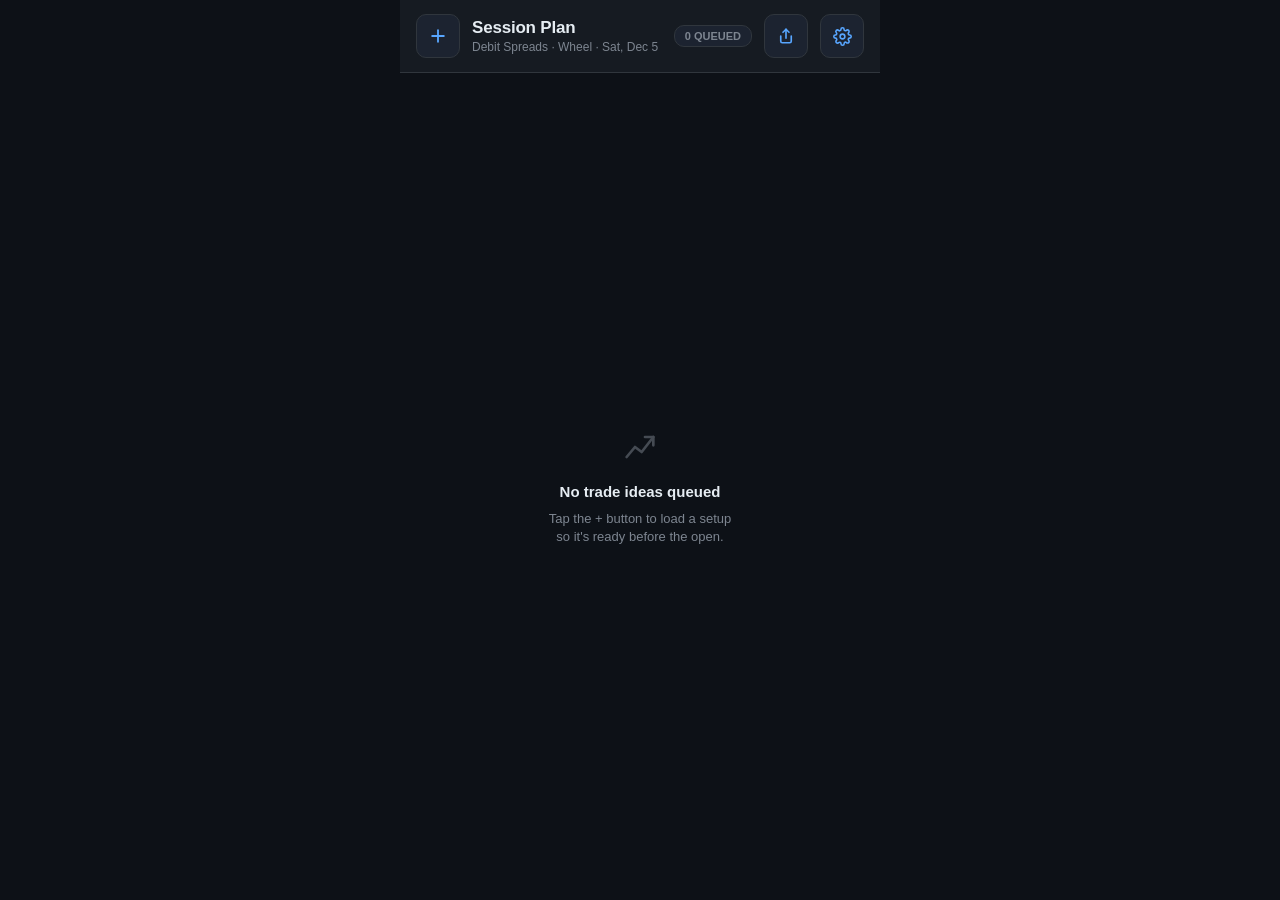
<file: index.html>
<!doctype html>
<html lang="en">
<head>
<meta charset="UTF-8">
<meta name="viewport" content="width=device-width, initial-scale=1.0, maximum-scale=1.0, viewport-fit=cover">
<title>Trade Ideas</title>
<meta name="theme-color" content="#0d1117">
<meta name="apple-mobile-web-app-capable" content="yes">
<meta name="apple-mobile-web-app-status-bar-style" content="black-translucent">
<meta name="apple-mobile-web-app-title" content="Trade Ideas">
<meta name="mobile-web-app-capable" content="yes">
<link rel="manifest" href="manifest.json">
<link rel="apple-touch-icon" href="icons/apple-touch-icon.png">
<link rel="icon" href="icons/icon-192.png">
<link rel="stylesheet" href="style.css">
</head>
<body>
<div id="app">

  <!-- Header -->
  <div class="header">
    <button id="addBtn" class="icon-btn" aria-label="Add trade idea">
      <svg width="20" height="20" viewBox="0 0 24 24" fill="none" stroke="currentColor" stroke-width="2.2" stroke-linecap="round">
        <line x1="12" y1="5" x2="12" y2="19"></line>
        <line x1="5" y1="12" x2="19" y2="12"></line>
      </svg>
    </button>
    <div class="header-titles">
      <div class="title">Session Plan</div>
      <div class="subtitle" id="subtitleDate">Debit Spreads</div>
    </div>
    <div class="count-badge" id="countBadge">0 QUEUED</div>
    <button id="shareBtn" class="icon-btn" aria-label="Export session plan">
      <svg width="18" height="18" viewBox="0 0 24 24" fill="none" stroke="currentColor" stroke-width="2.2" stroke-linecap="round" stroke-linejoin="round">
        <path d="M12 3v12"></path>
        <path d="M8 7l4-4 4 4"></path>
        <path d="M5 12v7a2 2 0 0 0 2 2h10a2 2 0 0 0 2-2v-7"></path>
      </svg>
    </button>
    <button id="settingsBtn" class="icon-btn" aria-label="Settings">
      <svg width="19" height="19" viewBox="0 0 24 24" fill="none" stroke="currentColor" stroke-width="2" stroke-linecap="round" stroke-linejoin="round">
        <circle cx="12" cy="12" r="3"></circle>
        <path d="M19.4 15a1.65 1.65 0 0 0 .33 1.82l.06.06a2 2 0 1 1-2.83 2.83l-.06-.06a1.65 1.65 0 0 0-1.82-.33 1.65 1.65 0 0 0-1 1.51V21a2 2 0 0 1-4 0v-.09A1.65 1.65 0 0 0 9 19.4a1.65 1.65 0 0 0-1.82.33l-.06.06a2 2 0 1 1-2.83-2.83l.06-.06A1.65 1.65 0 0 0 4.6 15a1.65 1.65 0 0 0-1.51-1H3a2 2 0 0 1 0-4h.09A1.65 1.65 0 0 0 4.6 9a1.65 1.65 0 0 0-.33-1.82l-.06-.06a2 2 0 1 1 2.83-2.83l.06.06A1.65 1.65 0 0 0 9 4.6a1.65 1.65 0 0 0 1-1.51V3a2 2 0 0 1 4 0v.09a1.65 1.65 0 0 0 1 1.51 1.65 1.65 0 0 0 1.82-.33l.06-.06a2 2 0 1 1 2.83 2.83l-.06.06A1.65 1.65 0 0 0 19.4 9a1.65 1.65 0 0 0 1.51 1H21a2 2 0 0 1 0 4h-.09a1.65 1.65 0 0 0-1.51 1z"></path>
      </svg>
    </button>
  </div>

  <!-- List / empty state -->
  <div class="list-toolbar" id="listToolbar" hidden>
    <button type="button" class="link-btn danger" id="clearAllBtn">Clear All</button>
  </div>
  <div class="list" id="list" hidden></div>

  <div class="empty-state" id="emptyState">
    <svg width="40" height="40" viewBox="0 0 24 24" fill="none" stroke="currentColor" stroke-width="1.6" stroke-linecap="round" stroke-linejoin="round">
      <path d="M4 18 L9 12 L13 15 L20 6"></path>
      <path d="M15 6 L20 6 L20 11"></path>
    </svg>
    <div class="empty-title">No trade ideas queued</div>
    <div class="empty-sub">Tap the + button to load a setup<br>so it's ready before the open.</div>
  </div>

  <!-- Add / edit sheet -->
  <div id="overlay" class="overlay"></div>
  <div id="sheet" class="sheet" role="dialog" aria-modal="true" aria-labelledby="sheetTitle">
    <div class="sheet-header">
      <div class="title" id="sheetTitle">New Trade Idea</div>
      <button id="closeBtn" class="icon-btn" style="width:36px;height:36px;border-radius:9px;color:var(--muted);" aria-label="Close">
        <svg width="16" height="16" viewBox="0 0 24 24" fill="none" stroke="currentColor" stroke-width="2.2" stroke-linecap="round">
          <line x1="5" y1="5" x2="19" y2="19"></line>
          <line x1="19" y1="5" x2="5" y2="19"></line>
        </svg>
      </button>
    </div>

    <form id="tradeForm" novalidate>
      <div class="sheet-body">

        <div class="field">
          <div class="field-label">Strategy</div>
          <div class="segmented">
            <div class="segment ds" id="segStratDS" data-strategy="debit_spread">Debit Spread</div>
            <div class="segment csp" id="segStratCSP" data-strategy="csp">CSP</div>
            <div class="segment cc" id="segStratCC" data-strategy="cc">CC</div>
          </div>
          <div class="segmented segmented-row2">
            <div class="segment leaps" id="segStratLEAPS" data-strategy="leaps">LEAPS Call</div>
            <div class="segment stock" id="segStratStock" data-strategy="stock">Stock</div>
          </div>
        </div>

        <div class="field">
          <div class="field-label">Ticker</div>
          <input class="input ticker" id="ticker" type="text" placeholder="e.g. NVDA" maxlength="6" autocomplete="off" autocapitalize="characters" inputmode="text">
        </div>

        <div class="field" id="dsTypeField">
          <div class="field-label">Spread Type</div>
          <div class="segmented">
            <div class="segment call" id="segCall" data-type="call">Call Spread</div>
            <div class="segment put" id="segPut" data-type="put">Put Spread</div>
          </div>
        </div>

        <div class="field" id="expirationField">
          <div class="field-label">Expiration <span class="optional-tag">(Optional)</span></div>
          <div class="input" style="display:flex; align-items:center; justify-content:space-between; padding-right: 10px;">
            <input id="expiration" type="date" style="border:none; background:transparent; color:var(--text); font-size:16px; padding:0; width: 100%;">
            <span id="dteHint" style="color:var(--muted); font-size:13px; white-space:nowrap; padding-left:8px;"></span>
          </div>
        </div>

        <div class="field" id="dsStrikesField">
          <div class="field-label">Strikes <span class="optional-tag">(Optional)</span></div>
          <div class="strike-row">
            <div class="strike-col">
              <div class="sub-label">Long Strike</div>
              <input class="input" id="longStrike" type="number" inputmode="decimal" step="0.5" placeholder="0">
            </div>
            <div class="strike-col">
              <div class="sub-label">Short Strike</div>
              <input class="input" id="shortStrike" type="number" inputmode="decimal" step="0.5" placeholder="0">
            </div>
          </div>
          <div class="width-hint" id="widthHint">&nbsp;</div>
        </div>

        <div class="field" id="singleStrikeField" hidden>
          <div class="field-label" id="singleStrikeLabel">Strike</div>
          <input class="input" id="strike" type="number" inputmode="decimal" step="0.5" placeholder="0">
        </div>

        <div class="field">
          <div class="field-label" id="premiumLabel">Ideal Premium (Debit)</div>
          <div class="input debit-prefix">
            <span class="dollar">$</span>
            <input id="premium" type="number" inputmode="decimal" step="0.01" min="0" placeholder="0.00" style="border:none; background:transparent; color:inherit; font:inherit; padding:0; width:100%;">
          </div>
        </div>

        <div class="error-text" id="formError"></div>

        <div class="sheet-footer">
          <button type="submit" class="btn btn-save" id="saveBtn">Save Trade Idea</button>
          <button type="button" class="btn btn-delete" id="deleteBtn" hidden>Delete Trade Idea</button>
        </div>
      </div>
    </form>
  </div>

  <!-- Export sheet -->
  <div id="exportSheet" class="sheet" role="dialog" aria-modal="true" aria-labelledby="exportTitle">
    <div class="sheet-header">
      <div class="title" id="exportTitle">Export Session Plan</div>
      <button id="exportCloseBtn" class="icon-btn" style="width:36px;height:36px;border-radius:9px;color:var(--muted);" aria-label="Close">
        <svg width="16" height="16" viewBox="0 0 24 24" fill="none" stroke="currentColor" stroke-width="2.2" stroke-linecap="round">
          <line x1="5" y1="5" x2="19" y2="19"></line>
          <line x1="19" y1="5" x2="5" y2="19"></line>
        </svg>
      </button>
    </div>

    <div class="sheet-body">
      <div class="field">
        <div class="field-label">Include Strategies</div>
        <div class="export-list" id="exportList">
          <button type="button" class="export-row ds" data-strategy="debit_spread" aria-pressed="true">
            <span class="export-check" aria-hidden="true">
              <svg width="12" height="12" viewBox="0 0 24 24" fill="none" stroke="currentColor" stroke-width="3.4" stroke-linecap="round" stroke-linejoin="round">
                <path d="M4 12.5 L9.5 18 L20 6.5"></path>
              </svg>
            </span>
            <span class="export-row-label">Debit Spreads</span>
            <span class="export-row-count" data-count-for="debit_spread">0</span>
          </button>
          <button type="button" class="export-row csp" data-strategy="csp" aria-pressed="true">
            <span class="export-check" aria-hidden="true">
              <svg width="12" height="12" viewBox="0 0 24 24" fill="none" stroke="currentColor" stroke-width="3.4" stroke-linecap="round" stroke-linejoin="round">
                <path d="M4 12.5 L9.5 18 L20 6.5"></path>
              </svg>
            </span>
            <span class="export-row-label">Cash Secured Puts</span>
            <span class="export-row-count" data-count-for="csp">0</span>
          </button>
          <button type="button" class="export-row cc" data-strategy="cc" aria-pressed="true">
            <span class="export-check" aria-hidden="true">
              <svg width="12" height="12" viewBox="0 0 24 24" fill="none" stroke="currentColor" stroke-width="3.4" stroke-linecap="round" stroke-linejoin="round">
                <path d="M4 12.5 L9.5 18 L20 6.5"></path>
              </svg>
            </span>
            <span class="export-row-label">Covered Calls</span>
            <span class="export-row-count" data-count-for="cc">0</span>
          </button>
          <button type="button" class="export-row leaps" data-strategy="leaps" aria-pressed="true">
            <span class="export-check" aria-hidden="true">
              <svg width="12" height="12" viewBox="0 0 24 24" fill="none" stroke="currentColor" stroke-width="3.4" stroke-linecap="round" stroke-linejoin="round">
                <path d="M4 12.5 L9.5 18 L20 6.5"></path>
              </svg>
            </span>
            <span class="export-row-label">LEAPS Calls</span>
            <span class="export-row-count" data-count-for="leaps">0</span>
          </button>
          <button type="button" class="export-row stock" data-strategy="stock" aria-pressed="true">
            <span class="export-check" aria-hidden="true">
              <svg width="12" height="12" viewBox="0 0 24 24" fill="none" stroke="currentColor" stroke-width="3.4" stroke-linecap="round" stroke-linejoin="round">
                <path d="M4 12.5 L9.5 18 L20 6.5"></path>
              </svg>
            </span>
            <span class="export-row-label">Stocks</span>
            <span class="export-row-count" data-count-for="stock">0</span>
          </button>
        </div>
        <div class="export-actions">
          <button type="button" class="link-btn" id="exportSelectAll">Select all</button>
          <button type="button" class="link-btn" id="exportSelectNone">Clear</button>
        </div>
      </div>

      <div class="sheet-footer">
        <button type="button" class="btn btn-save" id="exportConfirmBtn">Export</button>
      </div>
    </div>
  </div>

  <!-- Settings sheet -->
  <div id="settingsSheet" class="sheet" role="dialog" aria-modal="true" aria-labelledby="settingsTitle">
    <div class="sheet-header">
      <div class="title" id="settingsTitle">Settings</div>
      <button id="settingsCloseBtn" class="icon-btn" style="width:36px;height:36px;border-radius:9px;color:var(--muted);" aria-label="Close">
        <svg width="16" height="16" viewBox="0 0 24 24" fill="none" stroke="currentColor" stroke-width="2.2" stroke-linecap="round">
          <line x1="5" y1="5" x2="19" y2="19"></line>
          <line x1="19" y1="5" x2="5" y2="19"></line>
        </svg>
      </button>
    </div>

    <div class="sheet-body">
      <div class="field">
        <div class="field-label">App Updates</div>
        <div class="settings-hint">
          If the app looks out of date, clear the cache to force it to
          fetch the latest version. Your queued trade ideas are stored
          separately and won't be affected.
        </div>
        <button type="button" class="btn btn-clear-cache" id="clearCacheBtn">Clear Cache &amp; Reload</button>
      </div>
    </div>
  </div>

  <div id="toast" class="toast" hidden></div>

</div>
<script src="app.js"></script>
</body>
</html>
</file>
<file: style.css>
:root {
  --bg: #0d1117;
  --surface: #161b22;
  --surface2: #1c2330;
  --border: #30363d;
  --text: #e6edf3;
  --muted: #7d8590;
  --green: #3fb950;
  --green-dim: #196127;
  --red: #f85149;
  --red-dim: #6e1b19;
  --blue: #58a6ff;
  --purple: #bc8cff;
  --purple-dim: #3b2467;
  --teal: #39d0d8;
  --teal-dim: #114a4d;
  --amber: #e3b341;
  --amber-dim: #4a3a10;
  --safe-top: env(safe-area-inset-top, 0px);
  --safe-bottom: env(safe-area-inset-bottom, 0px);
}

* { box-sizing: border-box; }
[hidden] { display: none !important; }

html, body {
  margin: 0;
  height: 100%;
  background: var(--bg);
  color: var(--text);
  font-family: -apple-system, BlinkMacSystemFont, 'Segoe UI', sans-serif;
  font-size: 14px;
  -webkit-tap-highlight-color: transparent;
  overscroll-behavior-y: none;
  overflow-x: hidden;
}

button, input {
  font-family: inherit;
}

#app {
  max-width: 480px;
  margin: 0 auto;
  height: 100%;
  display: flex;
  flex-direction: column;
}

/* ---------- Header ---------- */

.header {
  flex-shrink: 0;
  background: var(--surface);
  border-bottom: 1px solid var(--border);
  padding: calc(14px + var(--safe-top)) 16px 14px;
  display: flex;
  align-items: center;
  gap: 12px;
  position: sticky;
  top: 0;
  z-index: 10;
}

.icon-btn {
  width: 44px;
  height: 44px;
  border-radius: 10px;
  background: var(--surface2);
  border: 1px solid var(--border);
  display: flex;
  align-items: center;
  justify-content: center;
  flex-shrink: 0;
  padding: 0;
  cursor: pointer;
  color: var(--blue);
}
.icon-btn:active { background: var(--border); }

.header-titles {
  display: flex;
  flex-direction: column;
  gap: 2px;
  flex-grow: 1;
  min-width: 0;
}
.header-titles .title { font-size: 17px; font-weight: 700; letter-spacing: -0.2px; white-space: nowrap; overflow: hidden; text-overflow: ellipsis; }
.header-titles .subtitle { font-size: 12px; color: var(--muted); white-space: nowrap; overflow: hidden; text-overflow: ellipsis; }

.count-badge {
  font-size: 11px;
  font-weight: 700;
  color: var(--muted);
  background: var(--surface2);
  border: 1px solid var(--border);
  border-radius: 10px;
  padding: 4px 10px;
  flex-shrink: 0;
  white-space: nowrap;
}

/* ---------- List ---------- */

.list-toolbar {
  flex-shrink: 0;
  padding: 10px 16px 0;
  display: flex;
  justify-content: flex-end;
}

.list {
  flex-grow: 1;
  overflow-y: auto;
  padding: 16px 16px calc(16px + var(--safe-bottom));
  display: flex;
  flex-direction: column;
  gap: 12px;
  -webkit-overflow-scrolling: touch;
}

.card {
  background: var(--surface);
  border: 1px solid var(--border);
  border-radius: 12px;
  padding: 14px 16px;
  display: flex;
  flex-direction: column;
  gap: 10px;
  text-align: left;
  cursor: pointer;
  width: 100%;
}
.card:active { background: var(--surface2); }

.card-top {
  display: flex;
  align-items: center;
  justify-content: space-between;
}
.card-ticker { font-size: 21px; font-weight: 700; letter-spacing: -0.3px; }

.pill {
  font-size: 11px;
  font-weight: 700;
  border-radius: 10px;
  padding: 3px 10px;
  flex-shrink: 0;
}
.pill.call { color: var(--green); background: var(--green-dim); }
.pill.put { color: var(--red); background: var(--red-dim); }
.pill.csp { color: var(--teal); background: var(--teal-dim); }
.pill.cc { color: var(--purple); background: var(--purple-dim); }
.pill.leaps { color: var(--amber); background: var(--amber-dim); }
.pill.stock { color: var(--blue); background: rgba(88, 166, 255, 0.14); }

.card-mid {
  display: flex;
  align-items: flex-end;
  justify-content: space-between;
  gap: 12px;
}
.field-label {
  font-size: 11px;
  color: var(--muted);
  text-transform: uppercase;
  letter-spacing: 0.3px;
}
.card-value { font-size: 15px; font-weight: 600; }
.card-value .dim { color: var(--muted); font-weight: 500; }
.card-value.premium { font-weight: 700; color: var(--blue); }
.col-right { display: flex; flex-direction: column; gap: 2px; align-items: flex-end; }
.col-left { display: flex; flex-direction: column; gap: 2px; }

.card-bottom {
  font-size: 12px;
  color: var(--muted);
  border-top: 1px solid var(--border);
  padding-top: 10px;
}
.card-bottom.expired { color: var(--red); }

/* ---------- Empty state ---------- */

.empty-state {
  flex-grow: 1;
  display: flex;
  flex-direction: column;
  align-items: center;
  justify-content: center;
  gap: 10px;
  padding: 40px 32px;
  text-align: center;
  color: var(--muted);
}
.empty-state svg { opacity: 0.5; margin-bottom: 6px; }
.empty-state .empty-title { font-size: 15px; font-weight: 600; color: var(--text); }
.empty-state .empty-sub { font-size: 13px; line-height: 1.4; }

/* ---------- Sheet ---------- */

.overlay {
  position: fixed;
  inset: 0;
  background: rgba(0, 0, 0, 0.5);
  z-index: 20;
  opacity: 0;
  pointer-events: none;
  transition: opacity 0.2s ease;
}
.overlay.open { opacity: 1; pointer-events: auto; }

.sheet {
  position: fixed;
  left: 0;
  right: 0;
  bottom: 0;
  margin: 0 auto;
  max-width: 480px;
  max-height: 92vh;
  background: var(--bg);
  border-radius: 16px 16px 0 0;
  border: 1px solid var(--border);
  border-bottom: none;
  z-index: 21;
  display: flex;
  flex-direction: column;
  transform: translateY(100%);
  transition: transform 0.25s ease;
  overflow: hidden;
}
.sheet.open { transform: translateY(0); }

/* The form itself sits between .sheet (the flex container) and
   .sheet-body (the flex item that needs to shrink to fit and scroll)
   -- take it out of layout so .sheet-body is the direct flex child. */
#tradeForm { display: contents; }

.sheet-header {
  flex-shrink: 0;
  background: var(--surface);
  border-bottom: 1px solid var(--border);
  padding: 14px 16px;
  display: flex;
  align-items: center;
  justify-content: space-between;
}
.sheet-header .title { font-size: 17px; font-weight: 700; letter-spacing: -0.2px; }

.sheet-body {
  flex-grow: 1;
  min-height: 0;
  overflow-y: auto;
  overflow-x: hidden;
  -webkit-overflow-scrolling: touch;
  padding: 20px 16px;
  display: flex;
  flex-direction: column;
  gap: 20px;
}

.field { display: flex; flex-direction: column; gap: 8px; }

.input {
  background: var(--surface2);
  border: 1px solid var(--border);
  border-radius: 8px;
  padding: 12px 14px;
  color: var(--text);
  font-size: 16px;
  width: 100%;
  appearance: none;
  -webkit-appearance: none;
}
.input::placeholder { color: var(--muted); }
.input:focus { outline: none; border-color: var(--blue); }

.input.ticker {
  font-size: 20px;
  font-weight: 700;
  letter-spacing: 0.5px;
  text-transform: uppercase;
}

.input.debit-input { font-size: 18px; font-weight: 700; color: var(--blue); }

.segmented { display: flex; gap: 8px; }
.segmented-row2 { margin-top: 8px; }
.segment {
  flex-grow: 1;
  min-width: 0;
  text-align: center;
  padding: 11px 4px;
  border-radius: 8px;
  border: 1px solid var(--border);
  background: var(--surface2);
  color: var(--muted);
  font-weight: 600;
  font-size: 14px;
  cursor: pointer;
}
.segment.active.call { background: var(--green-dim); border-color: var(--green); color: var(--green); font-weight: 700; }
.segment.active.put { background: var(--red-dim); border-color: var(--red); color: var(--red); font-weight: 700; }
.segment.active.ds { background: var(--surface); border-color: var(--blue); color: var(--blue); font-weight: 700; }
.segment.active.csp { background: var(--teal-dim); border-color: var(--teal); color: var(--teal); font-weight: 700; }
.segment.active.cc { background: var(--purple-dim); border-color: var(--purple); color: var(--purple); font-weight: 700; }
.segment.active.leaps { background: var(--amber-dim); border-color: var(--amber); color: var(--amber); font-weight: 700; }
.segment.active.stock { background: var(--surface); border-color: var(--blue); color: var(--blue); font-weight: 700; }

.strike-row { display: flex; gap: 10px; }
.strike-col { flex-grow: 1; min-width: 0; display: flex; flex-direction: column; gap: 6px; }
.strike-col .sub-label { font-size: 11px; color: var(--muted); }
.width-hint { font-size: 12px; color: var(--muted); padding-top: 2px; }

.debit-prefix { display: flex; align-items: center; gap: 4px; }
.debit-prefix span.dollar { color: var(--muted); font-weight: 500; font-size: 16px; }

/* Lives inside the scrollable .sheet-body (not fixed) so it's always
   reachable by scrolling, even when the iOS keyboard covers the lower
   part of the screen. */
.sheet-footer {
  margin: 4px -16px calc(-20px + var(--safe-bottom)) -16px;
  padding: 16px 16px calc(20px + var(--safe-bottom));
  border-top: 1px solid var(--border);
  background: var(--surface);
  display: flex;
  flex-direction: column;
  gap: 10px;
}

.btn {
  text-align: center;
  padding: 14px 0;
  border-radius: 10px;
  font-weight: 700;
  font-size: 15px;
  border: none;
  cursor: pointer;
  width: 100%;
}
.btn-save { background: var(--green); color: #06240d; }
.btn-save.put { background: var(--red); color: #2b0705; }
.btn-save.csp { background: var(--teal); color: #04211f; }
.btn-save.cc { background: var(--purple); color: #221238; }
.btn-save.leaps { background: var(--amber); color: #2b2005; }
.btn-save.stock { background: var(--blue); color: #06213f; }
.btn-delete { background: transparent; color: var(--red); border: 1px solid var(--red-dim); }

/* ---------- Settings sheet ---------- */

.settings-hint {
  font-size: 13px;
  line-height: 1.5;
  color: var(--muted);
}

.btn-clear-cache {
  background: var(--surface2);
  color: var(--text);
  border: 1px solid var(--border);
  margin-top: 4px;
}
.btn-clear-cache:active { background: var(--border); }

.error-text {
  font-size: 12px;
  color: var(--red);
  min-height: 14px;
}

/* ---------- Export sheet ---------- */

.export-list { display: flex; flex-direction: column; gap: 8px; }

.export-row {
  display: flex;
  align-items: center;
  gap: 10px;
  width: 100%;
  text-align: left;
  padding: 12px 14px;
  border-radius: 8px;
  border: 1px solid var(--border);
  background: var(--surface2);
  color: var(--muted);
  font-size: 15px;
  font-weight: 600;
  cursor: pointer;
}
.export-row:active { background: var(--border); }
.export-row-label { flex-grow: 1; min-width: 0; }

.export-row-count {
  font-size: 11px;
  font-weight: 700;
  color: var(--muted);
  background: var(--bg);
  border: 1px solid var(--border);
  border-radius: 10px;
  padding: 3px 9px;
  flex-shrink: 0;
}

/* The tick box: outline only until the row is selected. */
.export-check {
  width: 20px;
  height: 20px;
  border-radius: 6px;
  border: 1px solid var(--border);
  background: var(--bg);
  display: flex;
  align-items: center;
  justify-content: center;
  flex-shrink: 0;
  color: transparent;
}
.export-row.selected .export-check { color: inherit; }

.export-row.selected { color: var(--text); }
.export-row.selected.ds { border-color: var(--blue); background: var(--surface); }
.export-row.selected.ds .export-check { border-color: var(--blue); color: var(--blue); }
.export-row.selected.csp { border-color: var(--teal); background: var(--teal-dim); }
.export-row.selected.csp .export-check { border-color: var(--teal); color: var(--teal); }
.export-row.selected.cc { border-color: var(--purple); background: var(--purple-dim); }
.export-row.selected.cc .export-check { border-color: var(--purple); color: var(--purple); }
.export-row.selected.leaps { border-color: var(--amber); background: var(--amber-dim); }
.export-row.selected.leaps .export-check { border-color: var(--amber); color: var(--amber); }
.export-row.selected.stock { border-color: var(--blue); background: var(--surface); }
.export-row.selected.stock .export-check { border-color: var(--blue); color: var(--blue); }

.export-row:disabled { opacity: 0.4; cursor: default; }

.export-actions { display: flex; gap: 16px; padding-top: 2px; }

.link-btn {
  background: none;
  border: none;
  padding: 0;
  font-size: 13px;
  font-weight: 600;
  color: var(--blue);
  cursor: pointer;
}
.link-btn:disabled { color: var(--muted); cursor: default; }
.link-btn.danger { color: var(--red); }

.optional-tag { color: var(--muted); font-weight: 400; text-transform: none; letter-spacing: 0; }

.btn-save:disabled { background: var(--surface2); color: var(--muted); cursor: default; }

/* ---------- Toast ---------- */

.toast {
  position: fixed;
  left: 50%;
  bottom: calc(28px + var(--safe-bottom));
  transform: translateX(-50%);
  background: var(--surface2);
  border: 1px solid var(--border);
  color: var(--text);
  font-size: 13px;
  font-weight: 600;
  padding: 10px 16px;
  border-radius: 10px;
  z-index: 30;
  box-shadow: 0 4px 16px rgba(0, 0, 0, 0.4);
  max-width: calc(100% - 48px);
  text-align: center;
}
</file>
